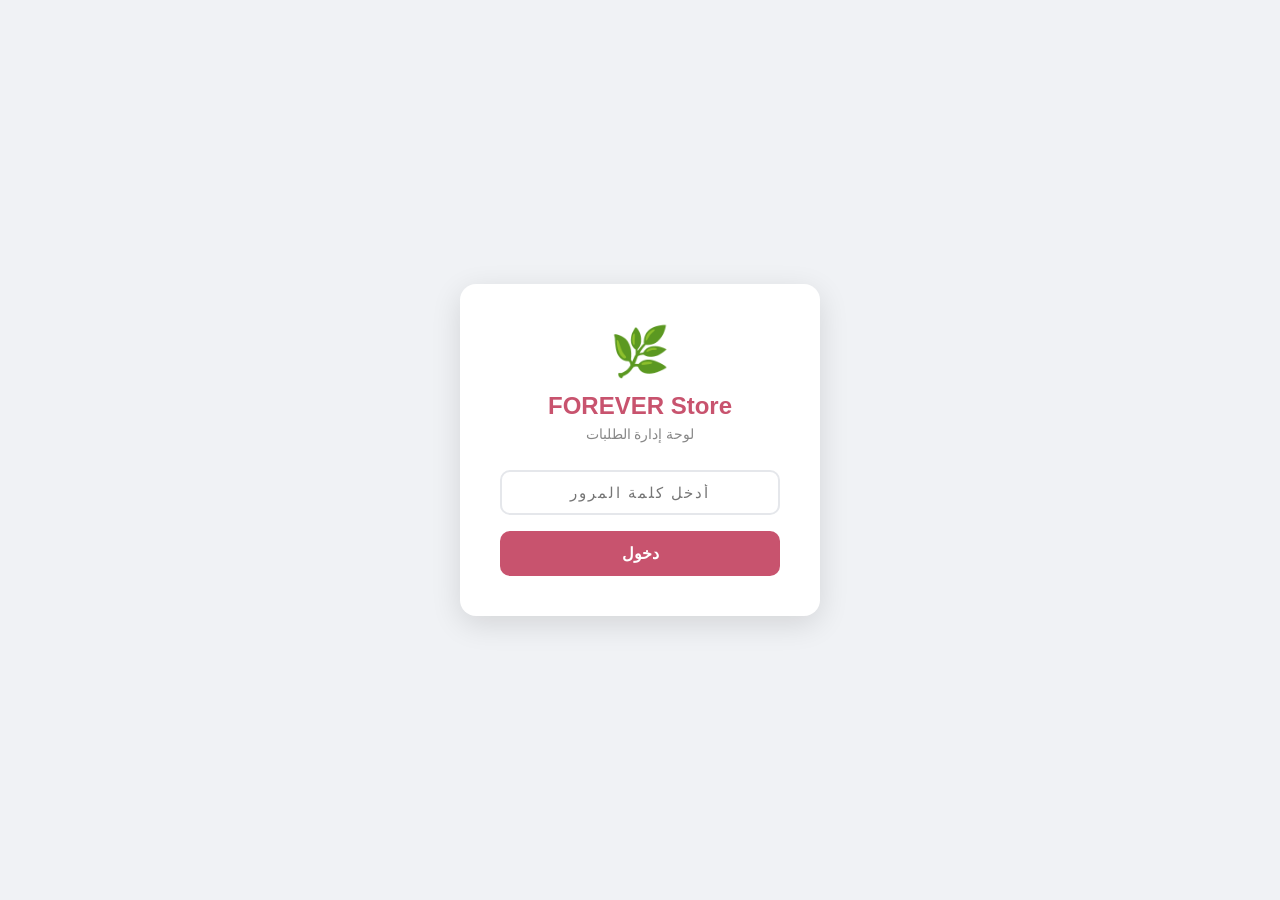
<file: admin.html>
<!DOCTYPE html>
<html lang="ar" dir="rtl">
<head>
  <meta charset="UTF-8">
  <meta name="viewport" content="width=device-width, initial-scale=1.0">
  <title>لوحة الإدارة - FOREVER Store</title>
  <style>
    * { margin: 0; padding: 0; box-sizing: border-box; }

    body {
      font-family: 'Segoe UI', Arial, sans-serif;
      background: #f0f2f5;
      min-height: 100vh;
      color: #333;
    }

    /* ── Login ── */
    #loginScreen {
      display: flex;
      align-items: center;
      justify-content: center;
      min-height: 100vh;
    }
    .login-card {
      background: #fff;
      border-radius: 16px;
      padding: 40px;
      width: 360px;
      box-shadow: 0 8px 30px rgba(0,0,0,.12);
      text-align: center;
    }
    .login-card .logo { font-size: 48px; margin-bottom: 12px; }
    .login-card h2 { color: #c8536e; margin-bottom: 6px; }
    .login-card p  { color: #888; font-size: 14px; margin-bottom: 28px; }
    .login-card input {
      width: 100%;
      padding: 12px 16px;
      border: 2px solid #e5e7eb;
      border-radius: 10px;
      font-size: 15px;
      outline: none;
      text-align: center;
      letter-spacing: 2px;
      margin-bottom: 16px;
      transition: border-color .2s;
    }
    .login-card input:focus { border-color: #c8536e; }
    .login-card button {
      width: 100%;
      padding: 13px;
      background: #c8536e;
      color: #fff;
      border: none;
      border-radius: 10px;
      font-size: 16px;
      font-weight: bold;
      cursor: pointer;
      transition: background .2s;
    }
    .login-card button:hover { background: #b0425c; }
    #loginError {
      color: #ef4444;
      font-size: 13px;
      margin-top: 10px;
      display: none;
    }

    /* ── Dashboard ── */
    #dashboard { display: none; }

    header {
      background: #c8536e;
      color: #fff;
      padding: 16px 30px;
      display: flex;
      align-items: center;
      justify-content: space-between;
      box-shadow: 0 2px 8px rgba(0,0,0,.15);
    }
    header h1 { font-size: 20px; }
    header .logout-btn {
      background: rgba(255,255,255,.2);
      color: #fff;
      border: none;
      padding: 8px 18px;
      border-radius: 8px;
      cursor: pointer;
      font-size: 14px;
      transition: background .2s;
    }
    header .logout-btn:hover { background: rgba(255,255,255,.35); }

    .main { max-width: 1100px; margin: 0 auto; padding: 28px 20px; }

    /* ── Stats ── */
    .stats {
      display: grid;
      grid-template-columns: repeat(auto-fit, minmax(160px, 1fr));
      gap: 16px;
      margin-bottom: 28px;
    }
    .stat-card {
      background: #fff;
      border-radius: 12px;
      padding: 20px;
      text-align: center;
      box-shadow: 0 2px 8px rgba(0,0,0,.07);
    }
    .stat-card .stat-num { font-size: 32px; font-weight: bold; color: #c8536e; }
    .stat-card .stat-label { font-size: 13px; color: #888; margin-top: 4px; }

    /* ── Toolbar ── */
    .toolbar {
      display: flex;
      align-items: center;
      gap: 12px;
      margin-bottom: 18px;
      flex-wrap: wrap;
    }
    .toolbar h2 { font-size: 18px; flex: 1; }
    .filter-btn {
      padding: 7px 16px;
      border-radius: 20px;
      border: 2px solid #e5e7eb;
      background: #fff;
      cursor: pointer;
      font-size: 13px;
      transition: all .2s;
    }
    .filter-btn.active,
    .filter-btn:hover { border-color: #c8536e; color: #c8536e; background: #fdf2f5; }
    .refresh-btn {
      padding: 7px 16px;
      border-radius: 20px;
      border: none;
      background: #c8536e;
      color: #fff;
      cursor: pointer;
      font-size: 13px;
    }

    /* ── Orders list ── */
    #ordersContainer .empty-state {
      text-align: center;
      padding: 60px 20px;
      color: #aaa;
      font-size: 16px;
    }

    .order-card {
      background: #fff;
      border-radius: 12px;
      margin-bottom: 16px;
      box-shadow: 0 2px 8px rgba(0,0,0,.07);
      overflow: hidden;
      transition: box-shadow .2s;
    }
    .order-card:hover { box-shadow: 0 4px 16px rgba(0,0,0,.12); }

    .order-header {
      display: flex;
      align-items: center;
      gap: 16px;
      padding: 16px 20px;
      cursor: pointer;
      user-select: none;
    }
    .order-id { font-weight: bold; color: #c8536e; font-size: 14px; min-width: 160px; }
    .order-customer { flex: 1; }
    .order-customer strong { display: block; font-size: 15px; }
    .order-customer span  { font-size: 13px; color: #888; }
    .order-total { font-weight: bold; font-size: 16px; color: #333; min-width: 110px; text-align: center; }
    .order-date  { font-size: 12px; color: #aaa; min-width: 90px; text-align: center; }

    .badge {
      padding: 4px 12px;
      border-radius: 20px;
      font-size: 12px;
      font-weight: bold;
      min-width: 90px;
      text-align: center;
    }
    .badge.pending   { background: #fef0e8; color: #e8722a; }
    .badge.completed { background: #f0fdf4; color: #16a34a; }
    .badge.cancelled { background: #fef2f2; color: #dc2626; }

    .chevron { color: #aaa; font-size: 18px; transition: transform .25s; }
    .order-card.open .chevron { transform: rotate(180deg); }

    .order-body {
      display: none;
      padding: 0 20px 20px;
      border-top: 1px solid #f3f4f6;
    }
    .order-card.open .order-body { display: block; }

    .order-body-grid {
      display: grid;
      grid-template-columns: 1fr 1fr;
      gap: 20px;
      margin-top: 16px;
    }
    @media(max-width: 600px) { .order-body-grid { grid-template-columns: 1fr; } }

    .info-block h4 { font-size: 13px; color: #aaa; margin-bottom: 8px; text-transform: uppercase; letter-spacing: .5px; }
    .info-row { display: flex; gap: 8px; margin-bottom: 6px; font-size: 14px; }
    .info-row .lbl { color: #888; min-width: 70px; }

    .items-table { width: 100%; border-collapse: collapse; margin-top: 8px; font-size: 14px; }
    .items-table th { background: #f9f0f3; padding: 8px 12px; text-align: right; font-size: 12px; color: #888; }
    .items-table td { padding: 8px 12px; border-bottom: 1px solid #f3f4f6; }
    .items-table tr:last-child td { border-bottom: none; }

    .status-actions { margin-top: 16px; display: flex; gap: 10px; flex-wrap: wrap; align-items: center; }
    .status-actions span { font-size: 13px; color: #888; }
    .btn-status {
      padding: 7px 18px;
      border-radius: 8px;
      border: none;
      cursor: pointer;
      font-size: 13px;
      font-weight: bold;
      transition: opacity .2s;
    }
    .btn-status:hover { opacity: .85; }
    .btn-status.complete  { background: #dcfce7; color: #16a34a; }
    .btn-status.cancel    { background: #fef2f2; color: #dc2626; }
    .btn-status.pending   { background: #fef0e8; color: #e8722a; }
    .btn-status:disabled  { opacity: .4; cursor: default; }

    #loadingMsg { text-align: center; padding: 60px; color: #aaa; font-size: 16px; }
  </style>
</head>
<body>

<!-- ── Login ───────────────────────────────────────────────── -->
<div id="loginScreen">
  <div class="login-card">
    <div class="logo">🌿</div>
    <h2>FOREVER Store</h2>
    <p>لوحة إدارة الطلبات</p>
    <input type="password" id="apiKeyInput" placeholder="أدخل كلمة المرور" />
    <button onclick="login()">دخول</button>
    <p id="loginError">كلمة المرور غير صحيحة</p>
  </div>
</div>

<!-- ── Dashboard ─────────────────────────────────────────────── -->
<div id="dashboard">
  <header>
    <h1>🛍️ FOREVER Store — لوحة الإدارة</h1>
    <button class="logout-btn" onclick="logout()">تسجيل الخروج</button>
  </header>

  <div class="main">
    <div class="stats">
      <div class="stat-card">
        <div class="stat-num" id="statTotal">—</div>
        <div class="stat-label">إجمالي الطلبات</div>
      </div>
      <div class="stat-card">
        <div class="stat-num" id="statPending">—</div>
        <div class="stat-label">قيد الانتظار</div>
      </div>
      <div class="stat-card">
        <div class="stat-num" id="statCompleted">—</div>
        <div class="stat-label">مكتملة</div>
      </div>
      <div class="stat-card">
        <div class="stat-num" id="statRevenue">—</div>
        <div class="stat-label">إجمالي المبيعات (درهم)</div>
      </div>
    </div>

    <div class="toolbar">
      <h2>الطلبات</h2>
      <button class="filter-btn active" data-filter="all"       onclick="setFilter('all',this)">الكل</button>
      <button class="filter-btn"        data-filter="pending"   onclick="setFilter('pending',this)">انتظار</button>
      <button class="filter-btn"        data-filter="completed" onclick="setFilter('completed',this)">مكتملة</button>
      <button class="filter-btn"        data-filter="cancelled" onclick="setFilter('cancelled',this)">ملغاة</button>
      <button class="refresh-btn"       onclick="loadOrders()">↻ تحديث</button>
    </div>

    <div id="ordersContainer">
      <div id="loadingMsg">جاري التحميل…</div>
    </div>
  </div>
</div>

<script>
  const API = 'backend.php';
  let apiKey  = '';
  let allOrders = [];
  let activeFilter = 'all';

  // ── Auth ──────────────────────────────────────────────────────────────────

  function login() {
    const key = document.getElementById('apiKeyInput').value.trim();
    if (!key) return;
    apiKey = key;
    loadOrders();
  }

  document.getElementById('apiKeyInput').addEventListener('keydown', e => {
    if (e.key === 'Enter') login();
  });

  function logout() {
    apiKey = '';
    allOrders = [];
    document.getElementById('loginScreen').style.display = 'flex';
    document.getElementById('dashboard').style.display   = 'none';
    document.getElementById('apiKeyInput').value = '';
    document.getElementById('loginError').style.display  = 'none';
  }

  // ── Load orders ───────────────────────────────────────────────────────────

  async function loadOrders() {
    document.getElementById('loadingMsg') && (document.getElementById('ordersContainer').innerHTML = '<div id="loadingMsg">جاري التحميل…</div>');
    try {
      const res    = await fetch(`${API}?action=get-orders&key=${encodeURIComponent(apiKey)}`);
      const result = await res.json();

      if (!result.success) {
        if (res.status === 401) {
          document.getElementById('loginError').style.display = 'block';
          return;
        }
        showError('فشل تحميل الطلبات');
        return;
      }

      // Auth passed — show dashboard
      document.getElementById('loginScreen').style.display = 'none';
      document.getElementById('dashboard').style.display   = 'block';
      document.getElementById('loginError').style.display  = 'none';

      allOrders = result.data || [];
      updateStats();
      renderOrders();

    } catch (err) {
      showError('تعذّر الاتصال بالخادم');
    }
  }

  // ── Stats ─────────────────────────────────────────────────────────────────

  function updateStats() {
    const pending   = allOrders.filter(o => o.status === 'pending').length;
    const completed = allOrders.filter(o => o.status === 'completed').length;
    const revenue   = allOrders
      .filter(o => o.status !== 'cancelled')
      .reduce((s, o) => s + (o.total || 0), 0);

    document.getElementById('statTotal').textContent     = allOrders.length;
    document.getElementById('statPending').textContent   = pending;
    document.getElementById('statCompleted').textContent = completed;
    document.getElementById('statRevenue').textContent   = revenue.toLocaleString('ar-MA');
  }

  // ── Filter ────────────────────────────────────────────────────────────────

  function setFilter(filter, btn) {
    activeFilter = filter;
    document.querySelectorAll('.filter-btn').forEach(b => b.classList.remove('active'));
    btn.classList.add('active');
    renderOrders();
  }

  // ── Render ────────────────────────────────────────────────────────────────

  function renderOrders() {
    const container = document.getElementById('ordersContainer');
    const list = activeFilter === 'all'
      ? allOrders
      : allOrders.filter(o => o.status === activeFilter);

    if (!list.length) {
      container.innerHTML = '<div class="empty-state">📭 لا توجد طلبات</div>';
      return;
    }

    container.innerHTML = list.map(order => orderCard(order)).join('');
  }

  function orderCard(o) {
    const dateStr = o.created_at
      ? new Date(o.created_at).toLocaleDateString('ar-MA', { year:'numeric', month:'short', day:'numeric' })
      : '—';

    const itemRows = (o.items || []).map(i =>
      `<tr><td>${i.name}</td><td style="text-align:center;">${i.qty}</td><td style="text-align:left;">${i.price} درهم</td></tr>`
    ).join('');

    const disableComplete  = o.status === 'completed'  ? 'disabled' : '';
    const disableCancel    = o.status === 'cancelled'   ? 'disabled' : '';
    const disablePending   = o.status === 'pending'     ? 'disabled' : '';

    return `
    <div class="order-card" id="card-${o.id}">
      <div class="order-header" onclick="toggleCard('${o.id}')">
        <div class="order-id">${o.id}</div>
        <div class="order-customer">
          <strong>${o.name}</strong>
          <span>${o.phone}</span>
        </div>
        <div class="order-total">${(o.total || 0).toLocaleString('ar-MA')} درهم</div>
        <div class="order-date">${dateStr}</div>
        <span class="badge ${o.status}">${statusLabel(o.status)}</span>
        <span class="chevron">▼</span>
      </div>
      <div class="order-body">
        <div class="order-body-grid">
          <div class="info-block">
            <h4>بيانات العميل</h4>
            <div class="info-row"><span class="lbl">الاسم</span><span>${o.name}</span></div>
            <div class="info-row"><span class="lbl">الهاتف</span><span>${o.phone}</span></div>
            <div class="info-row"><span class="lbl">المدينة</span><span>${o.city || '—'}</span></div>
            <div class="info-row"><span class="lbl">العنوان</span><span>${o.address || '—'}</span></div>
          </div>
          <div class="info-block">
            <h4>المنتجات</h4>
            <table class="items-table">
              <thead><tr><th>المنتج</th><th style="text-align:center;">الكمية</th><th style="text-align:left;">السعر</th></tr></thead>
              <tbody>${itemRows || '<tr><td colspan="3" style="color:#aaa;text-align:center;">—</td></tr>'}</tbody>
            </table>
          </div>
        </div>
        <div class="status-actions">
          <span>تغيير الحالة:</span>
          <button class="btn-status complete"  ${disableComplete} onclick="changeStatus('${o.id}','completed')">✅ مكتمل</button>
          <button class="btn-status cancel"    ${disableCancel}   onclick="changeStatus('${o.id}','cancelled')">❌ ملغي</button>
          <button class="btn-status pending"   ${disablePending}  onclick="changeStatus('${o.id}','pending')">🕐 انتظار</button>
        </div>
      </div>
    </div>`;
  }

  function statusLabel(s) {
    return s === 'pending' ? 'انتظار' : s === 'completed' ? 'مكتمل' : 'ملغي';
  }

  function toggleCard(id) {
    document.getElementById('card-' + id).classList.toggle('open');
  }

  // ── Update status ─────────────────────────────────────────────────────────

  async function changeStatus(orderId, newStatus) {
    try {
      const res = await fetch(`${API}?action=update-status&key=${encodeURIComponent(apiKey)}`, {
        method: 'POST',
        headers: { 'Content-Type': 'application/json' },
        body: JSON.stringify({ id: orderId, status: newStatus }),
      });
      const result = await res.json();
      if (result.success) {
        const order = allOrders.find(o => o.id === orderId);
        if (order) order.status = newStatus;
        updateStats();
        renderOrders();
        // Re-open the card that was just updated
        setTimeout(() => {
          const card = document.getElementById('card-' + orderId);
          if (card) card.classList.add('open');
        }, 50);
      } else {
        alert('فشل تحديث الحالة');
      }
    } catch (err) {
      alert('خطأ في الاتصال بالخادم');
    }
  }

  // ── Helpers ───────────────────────────────────────────────────────────────

  function showError(msg) {
    document.getElementById('ordersContainer').innerHTML =
      `<div class="empty-state" style="color:#ef4444;">⚠️ ${msg}</div>`;
  }
</script>
</body>
</html>
</file>
